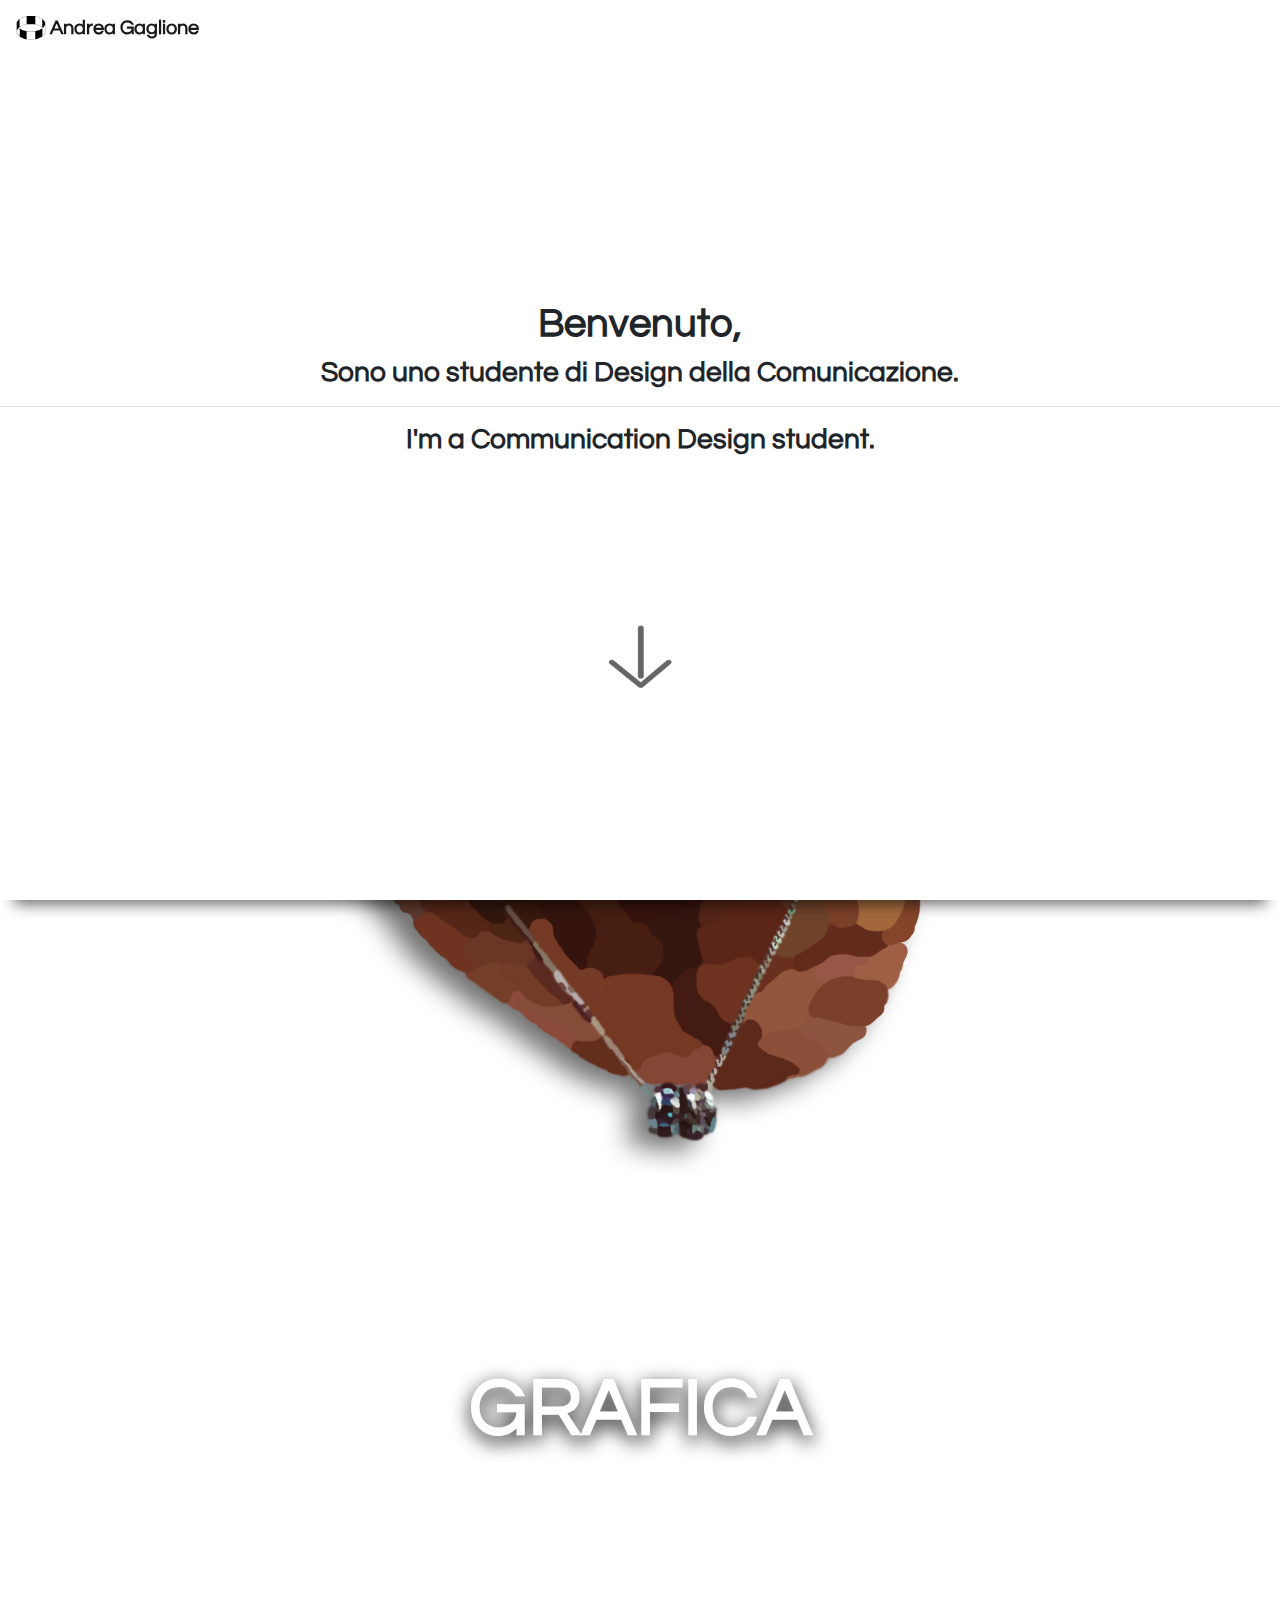
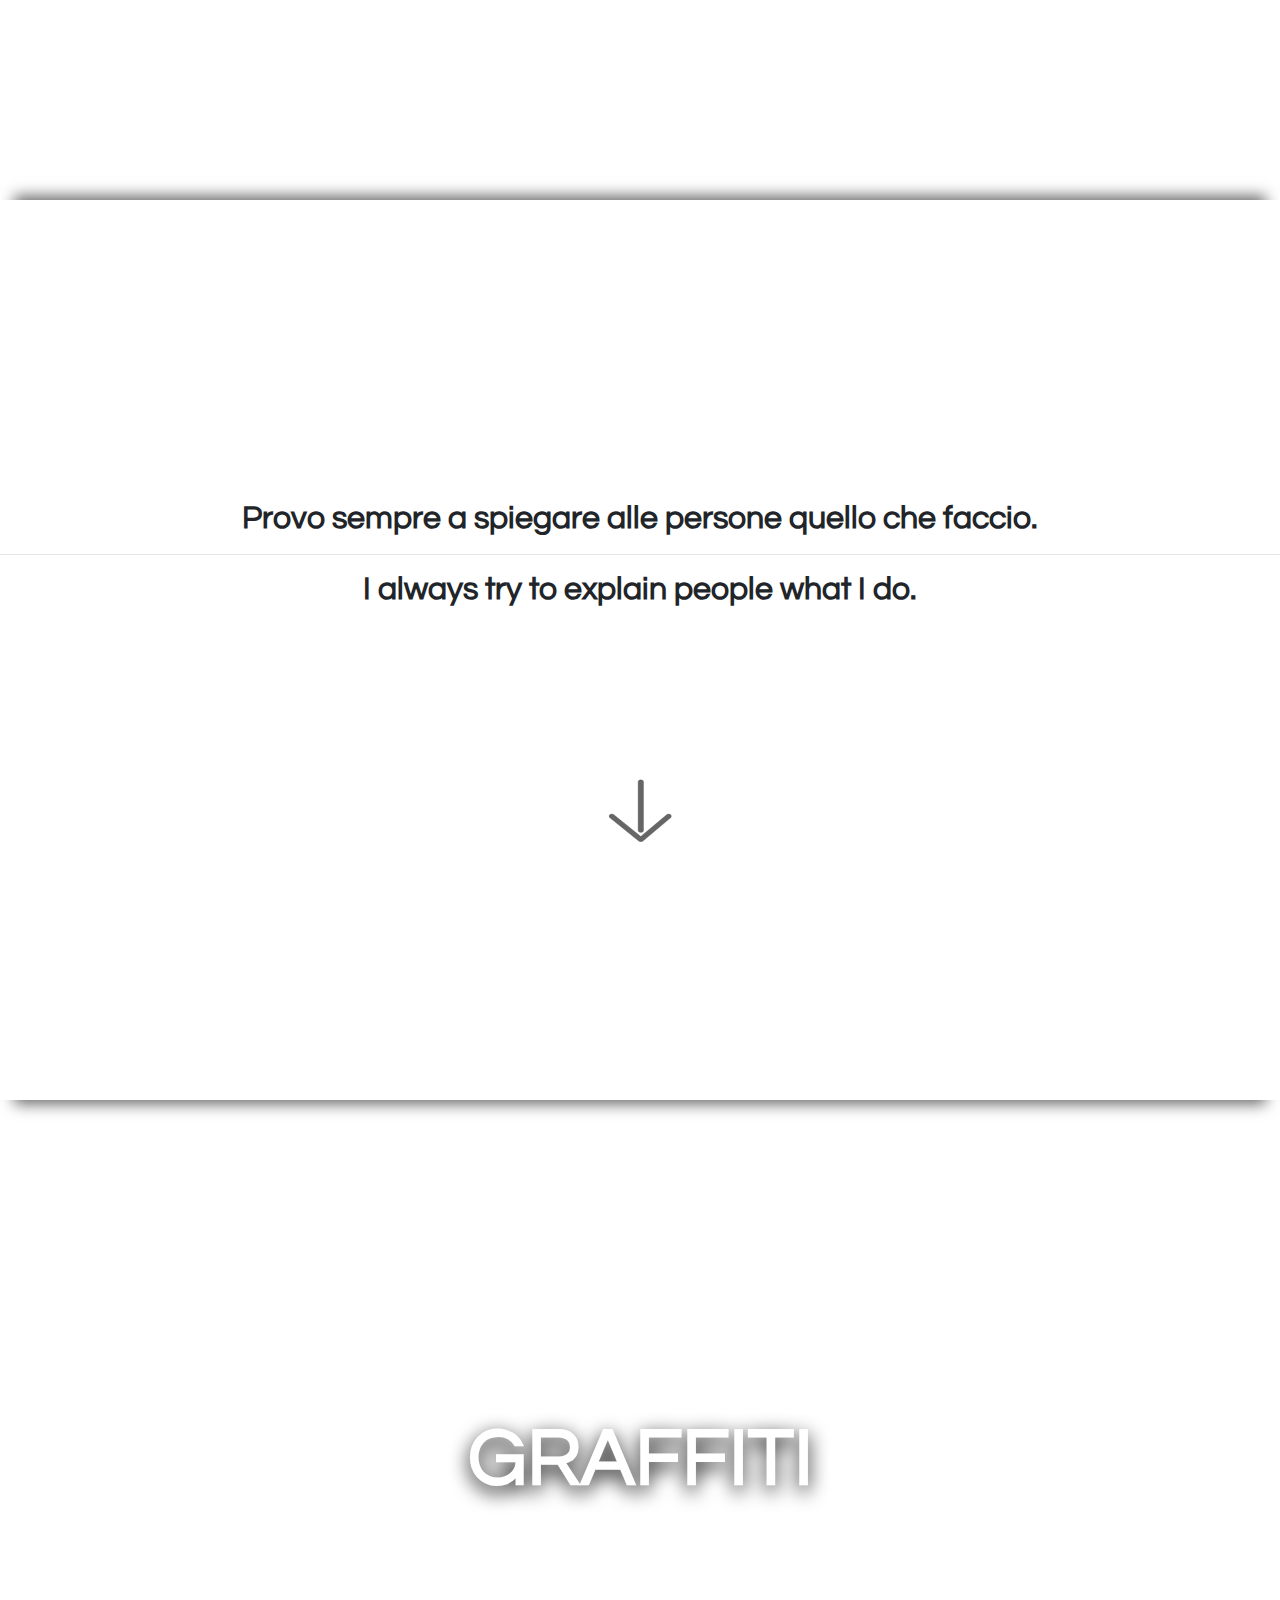
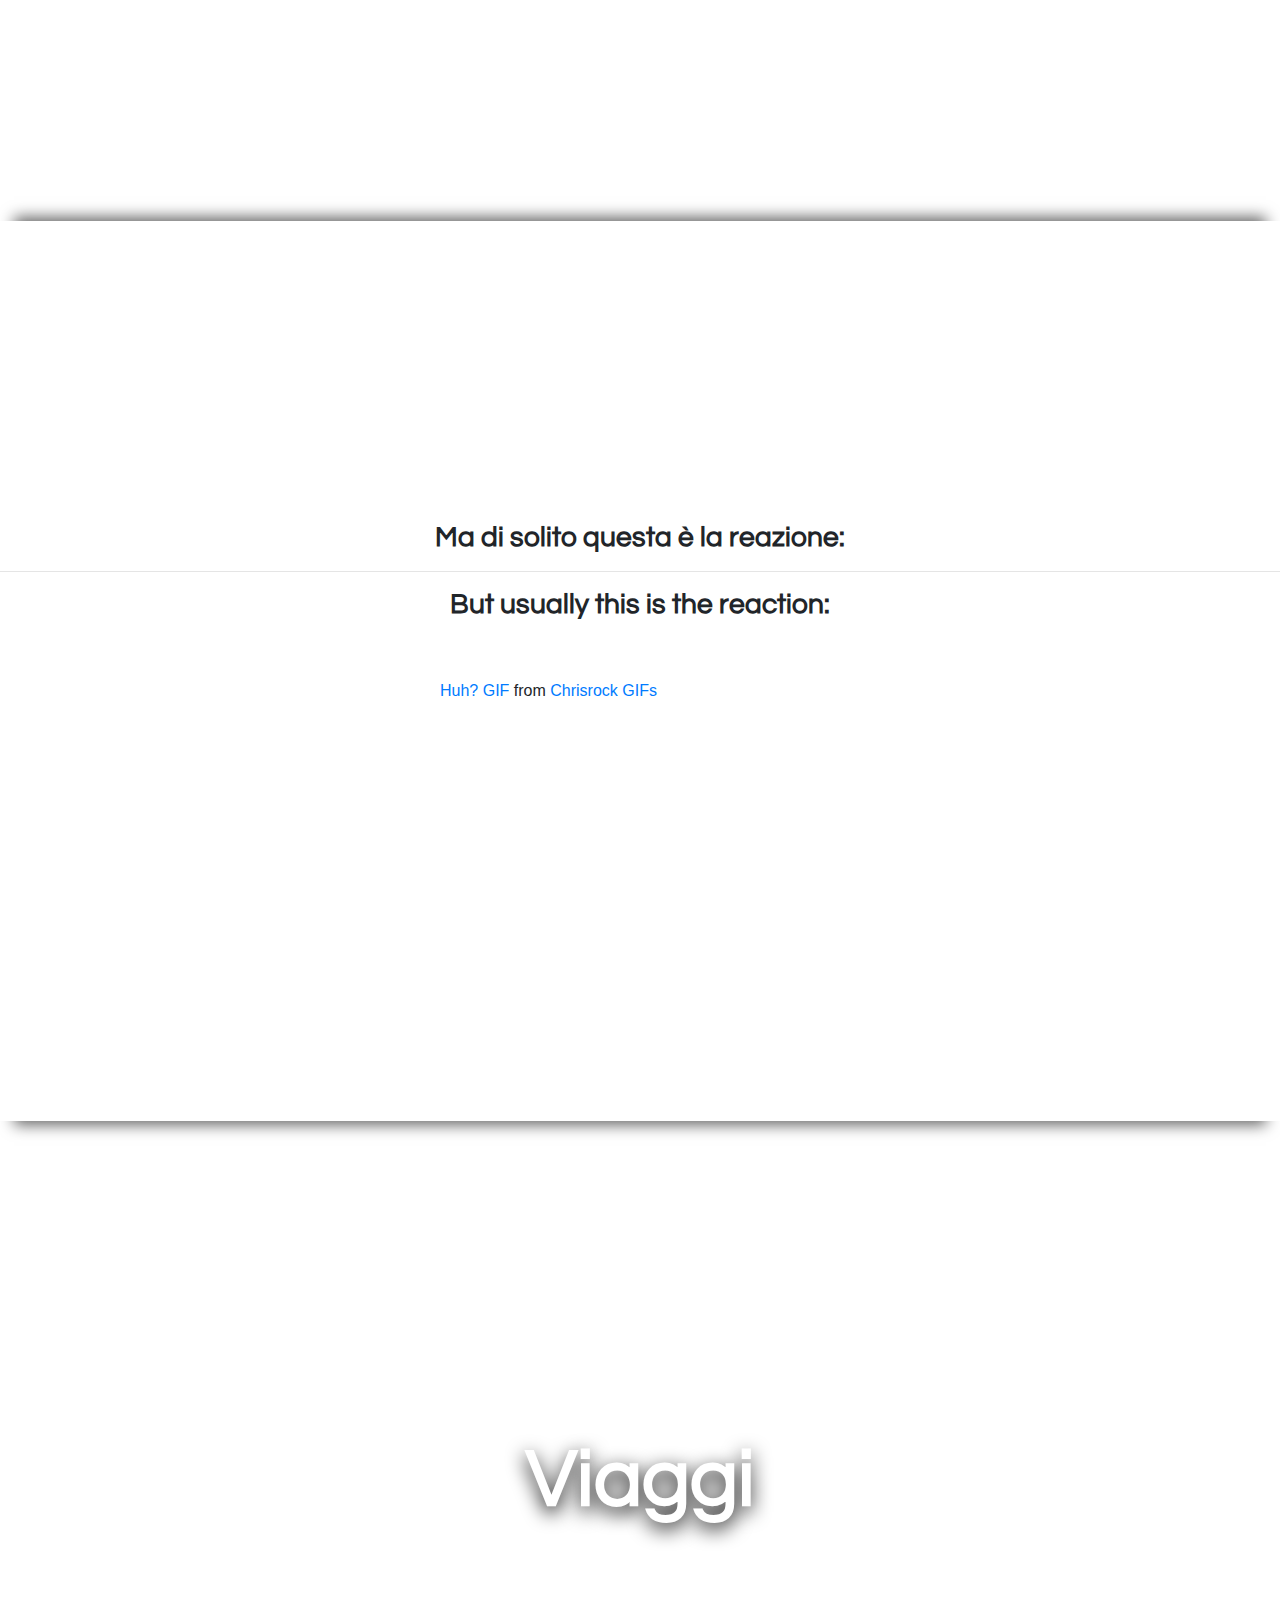
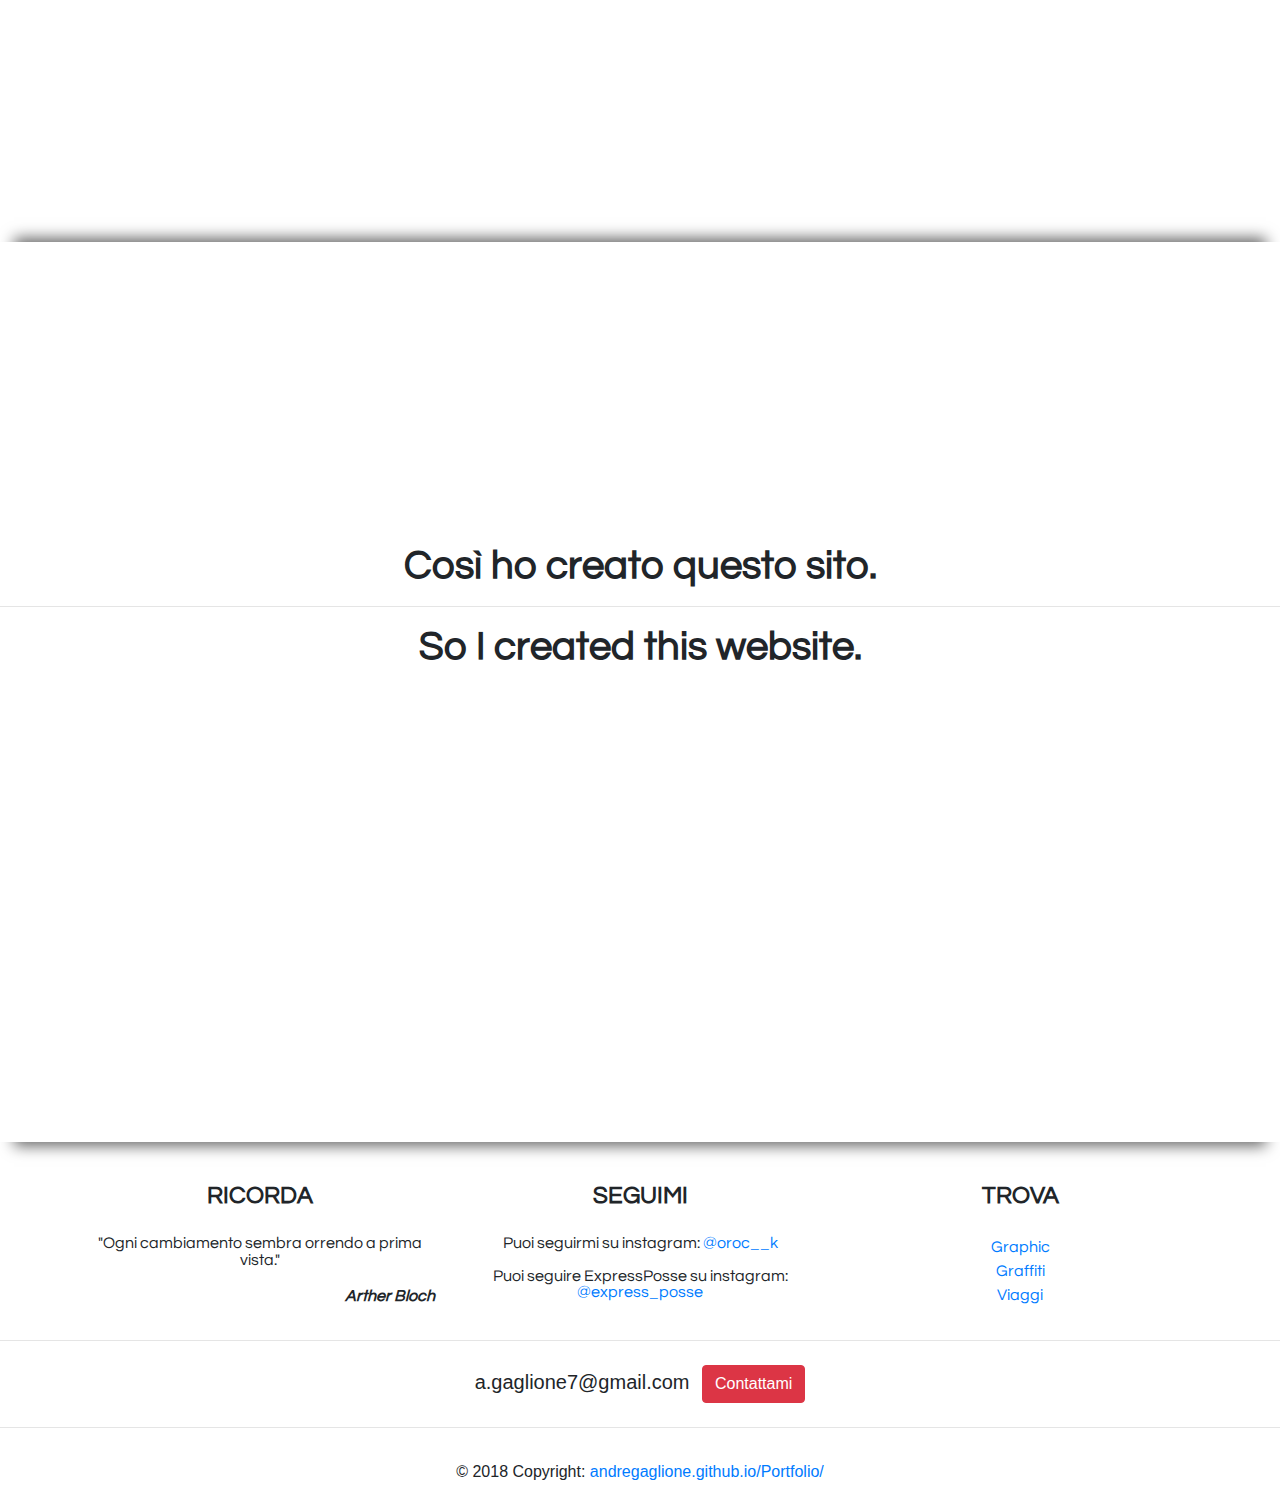
<file: index.html>
<!doctype html>
<html>
<head>
<meta charset="UTF-8">
<meta http-equiv="X-UA-Compatible" content="IE=edge">
<meta name="viewport" content="width=device-width, initial-scale=1.0">
<title>Andrea Gaglione</title>
<link href="Stile_portfolio.css" rel="stylesheet" type="text/css">
	<link href="css/bootstrap-4.0.0.css" rel="stylesheet" type="text/css">
	<script src="js/jquery.stellar.min.js"></script>
	 <link rel="stylesheet" href="https://maxcdn.bootstrapcdn.com/bootstrap/4.0.0/css/bootstrap.min.css" integrity="sha384-Gn5384xqQ1aoWXA+058RXPxPg6fy4IWvTNh0E263XmFcJlSAwiGgFAW/dAiS6JXm" crossorigin="anonymous">
	
 
  <script src="https://code.jquery.com/jquery-3.2.1.slim.min.js" integrity="sha384-KJ3o2DKtIkvYIK3UENzmM7KCkRr/rE9/Qpg6aAZGJwFDMVNA/GpGFF93hXpG5KkN" crossorigin="anonymous"></script>
<script src="https://cdnjs.cloudflare.com/ajax/libs/popper.js/1.12.9/umd/popper.min.js" integrity="sha384-ApNbgh9B+Y1QKtv3Rn7W3mgPxhU9K/ScQsAP7hUibX39j7fakFPskvXusvfa0b4Q" crossorigin="anonymous"></script>
<script src="https://maxcdn.bootstrapcdn.com/bootstrap/4.0.0/js/bootstrap.min.js" integrity="sha384-JZR6Spejh4U02d8jOt6vLEHfe/JQGiRRSQQxSfFWpi1MquVdAyjUar5+76PVCmYl" crossorigin="anonymous"></script>
<!--The following script tag downloads a font from the Adobe Edge Web Fonts server for use within the web page. We recommend that you do not modify it.-->
<script>var __adobewebfontsappname__="dreamweaver"</script>
<script src="http://use.edgefonts.net/courier-prime:n4,i4,i7:default.js" type="text/javascript"></script>


</head>		
<body>
	

<nav id="nav" class="navbar fixed-top navbar-light" style="background-color: #FFFFFF">
	<ul class="navbar-nav flex-row ml-md-auto d-none d-md-flex">
  <a class="navbar-brand" href="index.html">
    <img src="Images/Grafica/Logo_round.png" width="30" height="30" class="d-inline-block align-top" alt="">
    Andrea Gaglione
  </a>
	
      <li class="nav-item active">
        <a class="nav-link" id="menu_tag">Menù <span class="sr-only">(current)</span></a>
      </li>
		<button class="navbar-toggler" type="button" data-toggle="collapse" data-target="#navbarNavDropdown" aria-controls="navbarNavDropdown" aria-expanded="false" aria-label="Toggle navigation">
    <span class="navbar-toggler-icon"></span>
  </button>
	</ul>
  
	
  <div class="collapse navbar-collapse" id="navbarNavDropdown">
    <ul class="navbar-nav">
      <li class="nav-item active">
        <a class="nav-link" href="index.html">Home <span class="sr-only">(current)</span></a>
      </li>
	  <li class="nav-item">
        <a class="nav-link" href="Graphic.html">Grafica</a>
      </li>
      <li class="nav-item">
        <a class="nav-link" href="Graffiti.html">Graffiti</a>
      </li>
      <li class="nav-item">
        <a class="nav-link" href="Gallery.html">Viaggi</a>
      </li>
    
    
    </ul>
  </div>
</nav>
	
	
	
	<section class="slide" id="slide0" data-stellar-background-ratio="0.5">
 <h1 class="sentence" id="s1">Benvenuto,</h1>
		

	<h3 class="sentence" id="s2">Sono uno studente di Design della Comunicazione. </h3>
		<hr>
	<h3 class="sentence" id="s3">I'm a Communication Design student.</h3>
	<img src="Images/Arrow.gif" class="arrow"></img>
</section>
	
	<section class="slide" id="slide1" data-stellar-background-ratio="0.5">
 <a href="Graphic.html" class="title">GRAFICA</a>
		
	
</section>
 
<section class="slide" id="slide2" data-stellar-background-ratio="0.5">
 <h2 class="sentence">Provo sempre a spiegare alle persone quello che faccio.</h2>
	<hr>
 <h2 class="sentence">I always try to explain people what I do.</h2>
	<img src="Images/Arrow.gif" class="arrow"></img>
</section>
 
<section class="slide" id="slide3" data-stellar-background-ratio="0.5">
 <a href="Graffiti.html" class="title">GRAFFITI</a>
	</section>
 
<section class="slide" id="slide4" data-stellar-background-ratio="0.5">
	<h3 class="sentence">Ma di solito questa è la reazione:</h3>
	<hr>
	<h3 class="sentence">But usually this is the reaction:</h3>
	<div class="tenor-gif-embed" data-postid="4180972" data-share-method="host" data-width="400px" data-height="220px" data-aspect-ratio="1.8308823529411764"><a href="https://tenor.com/view/chris-rock-huh-what-confused-wtf-gif-4180972">Huh? GIF</a> from <a href="https://tenor.com/search/chrisrock-gifs">Chrisrock GIFs</a></div><script type="text/javascript" async src="https://tenor.com/embed.js"></script>
	
	</section>
 
<section class="slide" id="slide5" data-stellar-background-ratio="0.5">
	<a href="Gallery.html" class="title">Viaggi</a>
	</section>
 
<section class="slide" id="slide6" data-stellar-background-ratio="0.5">
 <h1 class="sentence">Così ho creato questo sito.</h1>
	<hr>
 <h1 class="sentence">So I created this website.</h1>
	
	
	</section>
	
<!-- Footer -->
<footer class="page-footer font-small stylish-color-dark pt-4">

    <!-- Footer Links -->
    <div class="container text-center text-md-left">

      <!-- Grid row -->
      <div class="row">

        <!-- Grid column -->
        <div class="col-md-4 mx-auto">

          <!-- Content -->
          <h5 class="font-weight-bold text-uppercase mt-3 mb-4">RICORDA</h5>
          <p class="text-paragraph">"Ogni cambiamento sembra orrendo a prima vista."</p>
		  <p class="quotes">Arther Bloch</p>		

        </div>
        <!-- Grid column -->

        <hr class="clearfix w-100 d-md-none">

        <!-- Grid column -->
        <div class="col-md-4 mx-auto">

          <!-- Content -->
          <h5 class="font-weight-bold text-uppercase mt-3 mb-4">SEGUIMI</h5>
			<p class="text-paragraph">Puoi seguirmi su instagram: <a href="https://www.instagram.com/oroc__k/?hl=it">@oroc__k</a></p>
						<p class="text-paragraph">Puoi seguire ExpressPosse su instagram: <a href="https://www.instagram.com/express_posse/?hl=it">@express_posse</a></p>

         

        </div>
        <!-- Grid column -->

  
     


        <hr class="clearfix w-100 d-md-none">

        <!-- Grid column -->
        <div class="col-md-4 mx-auto">

           <!-- Links -->
          <h5 class="font-weight-bold text-uppercase mt-3 mb-4">Trova</h5>

          <ul class="list-unstyled">
            <li>
              <a class="text-paragraph" href="Graphic.html">Graphic</a>
            </li>
            <li>
              <a class="text-paragraph" href="Graffiti.html">Graffiti</a>
            </li>
            <li>
              <a class="text-paragraph" href="Gallery.html">Viaggi</a>
            </li>
          </ul>

        </div>
        <!-- Grid column -->

      </div>
      <!-- Grid row -->

    </div>
    <!-- Footer Links -->

    <hr>

    <!-- Call to action -->
    <ul class="list-unstyled list-inline text-center py-2">
      <li class="list-inline-item">
        <h5 class="mb-1" class="text-paragraph">a.gaglione7@gmail.com</h5>
      </li>
      <li class="list-inline-item">
        <a href="#!" class="btn btn-danger btn-rounded">Contattami</a>
      </li>
    </ul>
    <!-- Call to action -->

    <hr>


    <!-- Copyright -->
    <div class="footer-copyright text-center py-3">© 2018 Copyright:
      <a href="https://mdbootstrap.com/bootstrap-tutorial/">andregaglione.github.io/Portfolio/</a>
    </div>
    <!-- Copyright -->

</footer>
<!-- Footer -->	
</body>
</html>
<script>
  jQuery(document).ready(function ($) {
   $(window).stellar();
  });
</script>
</file>
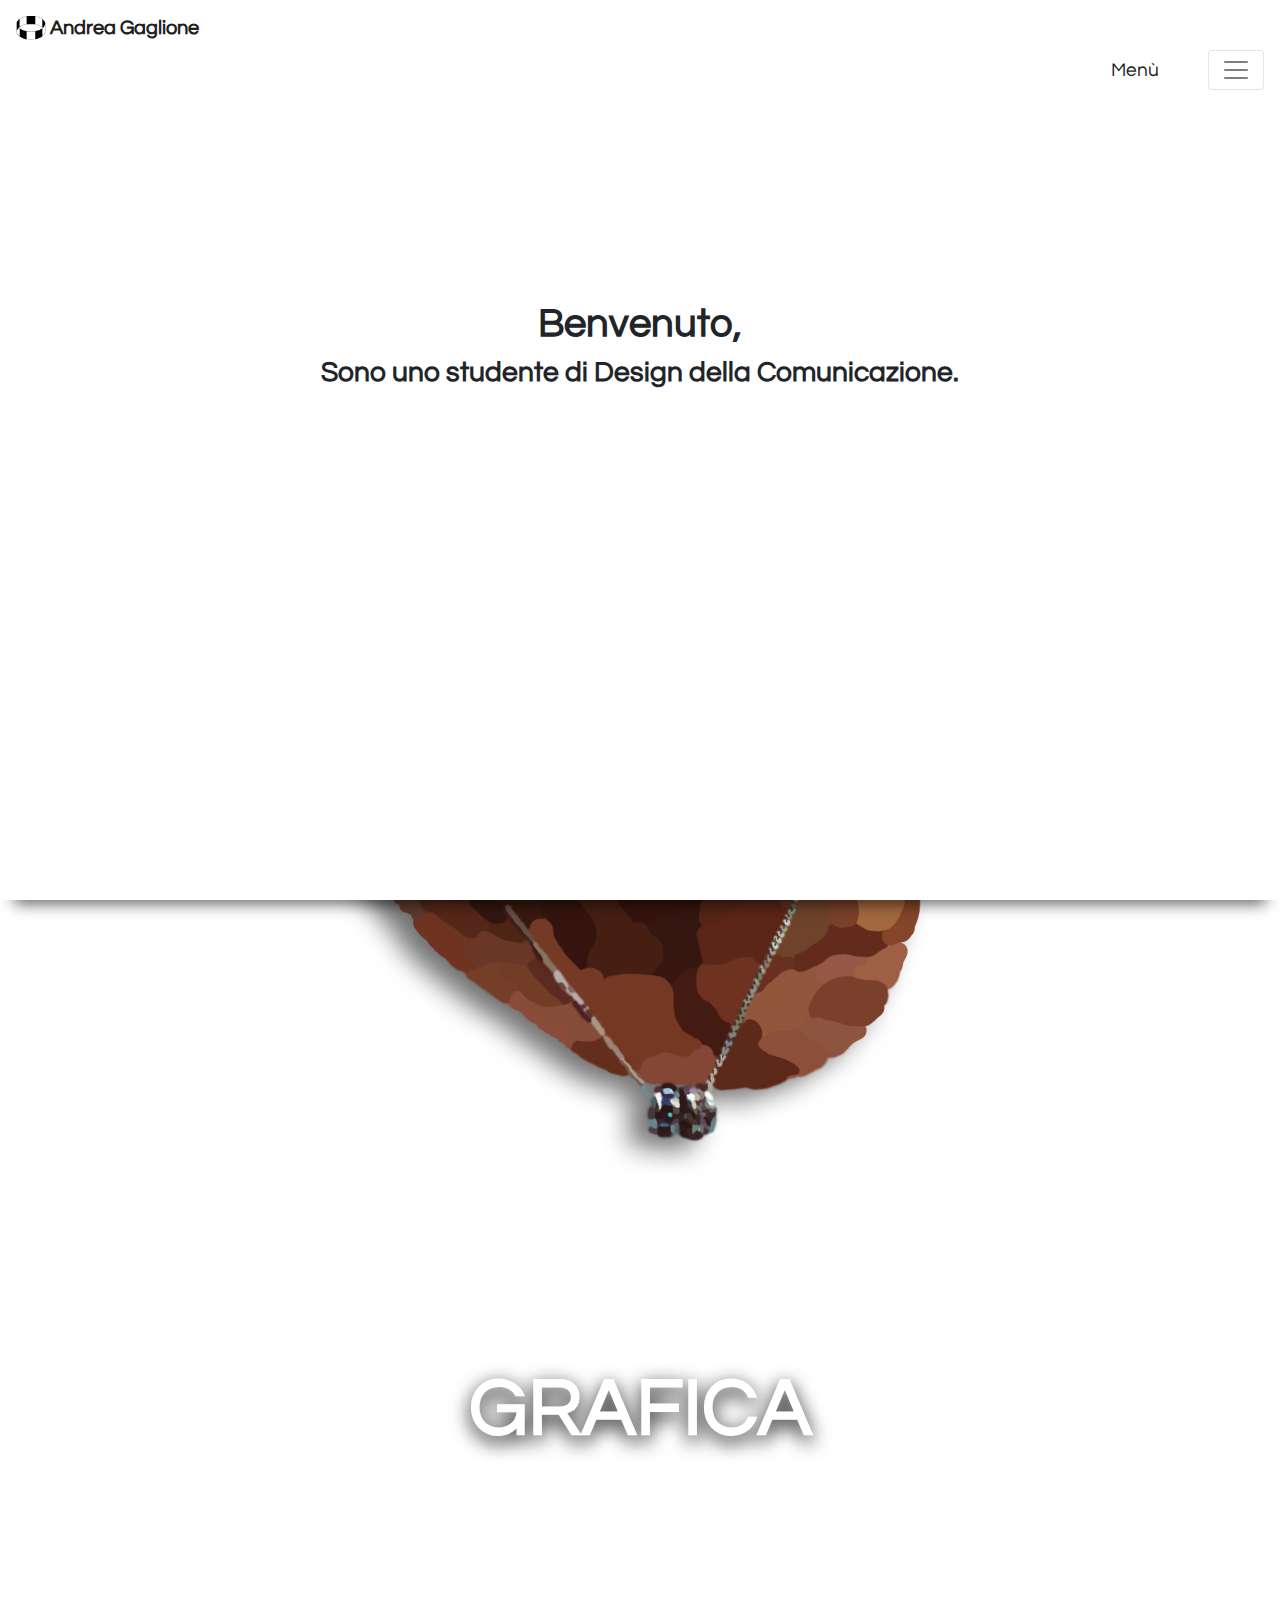
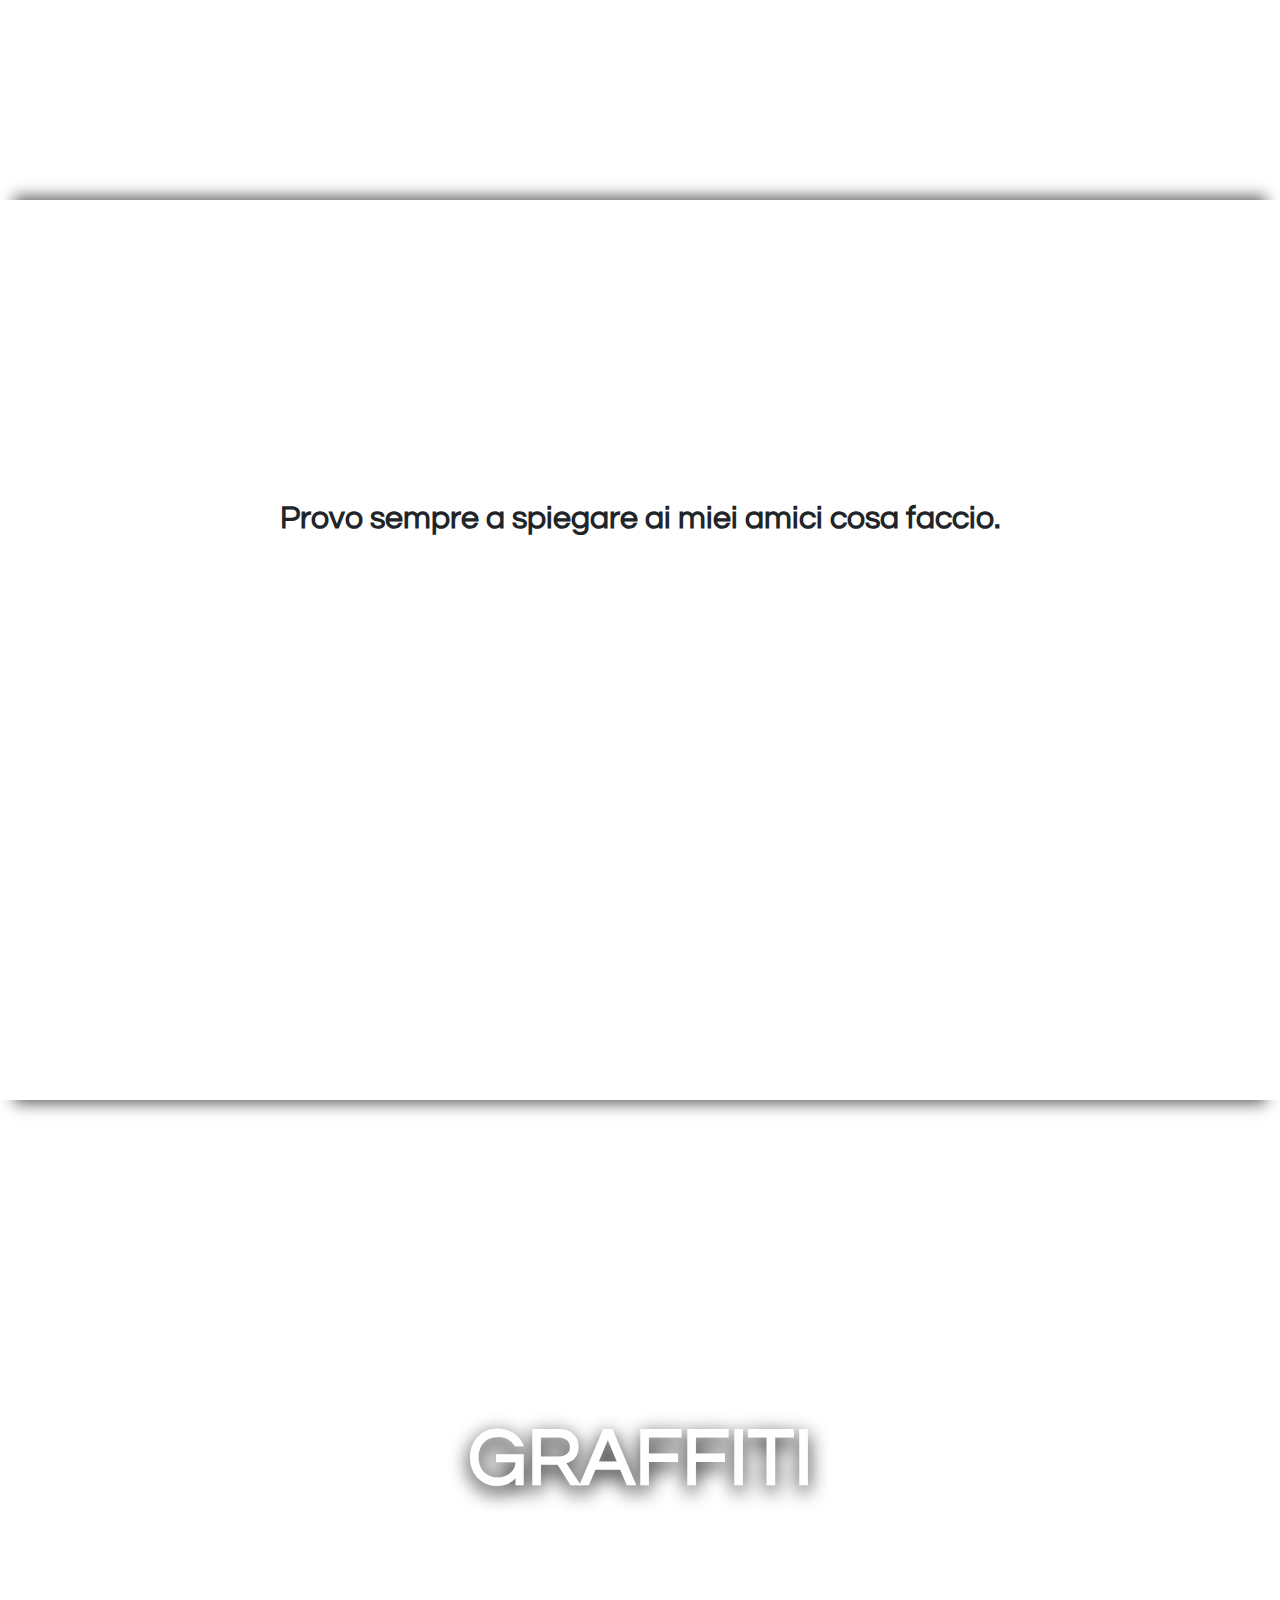
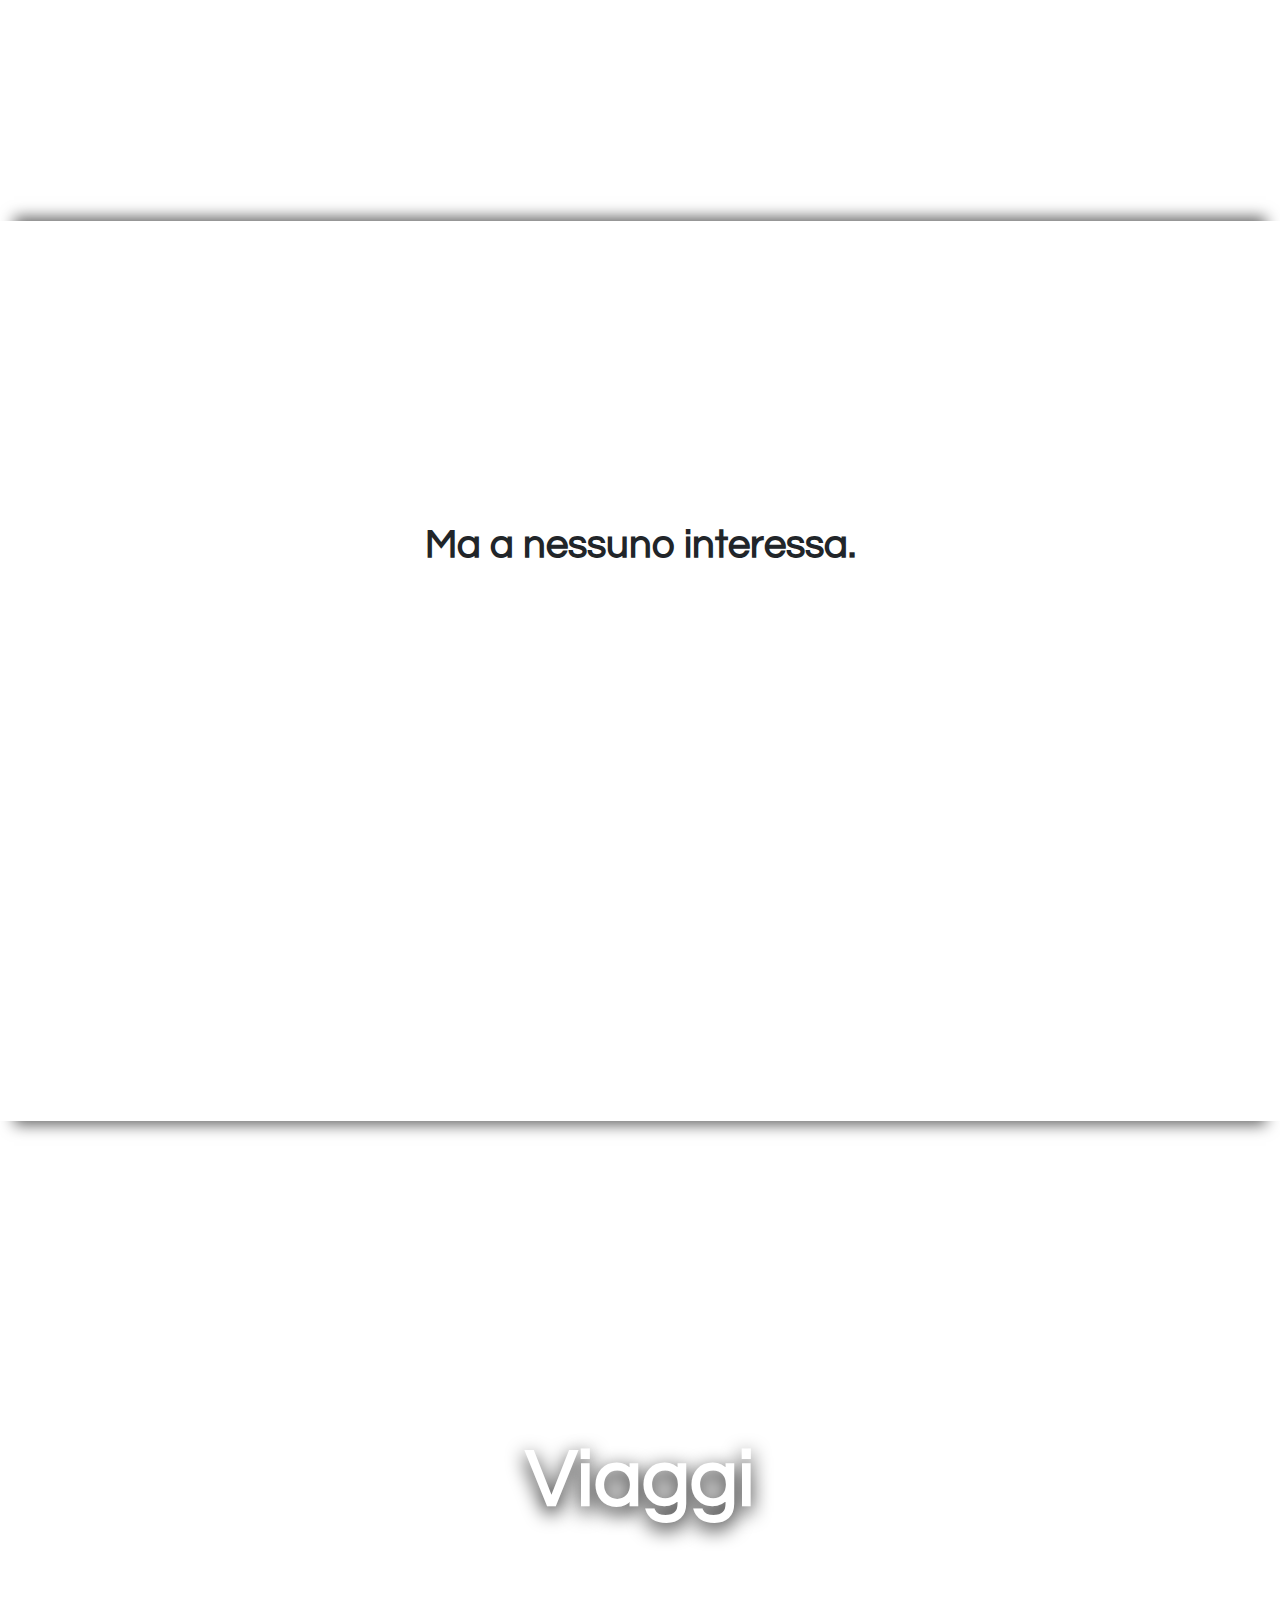
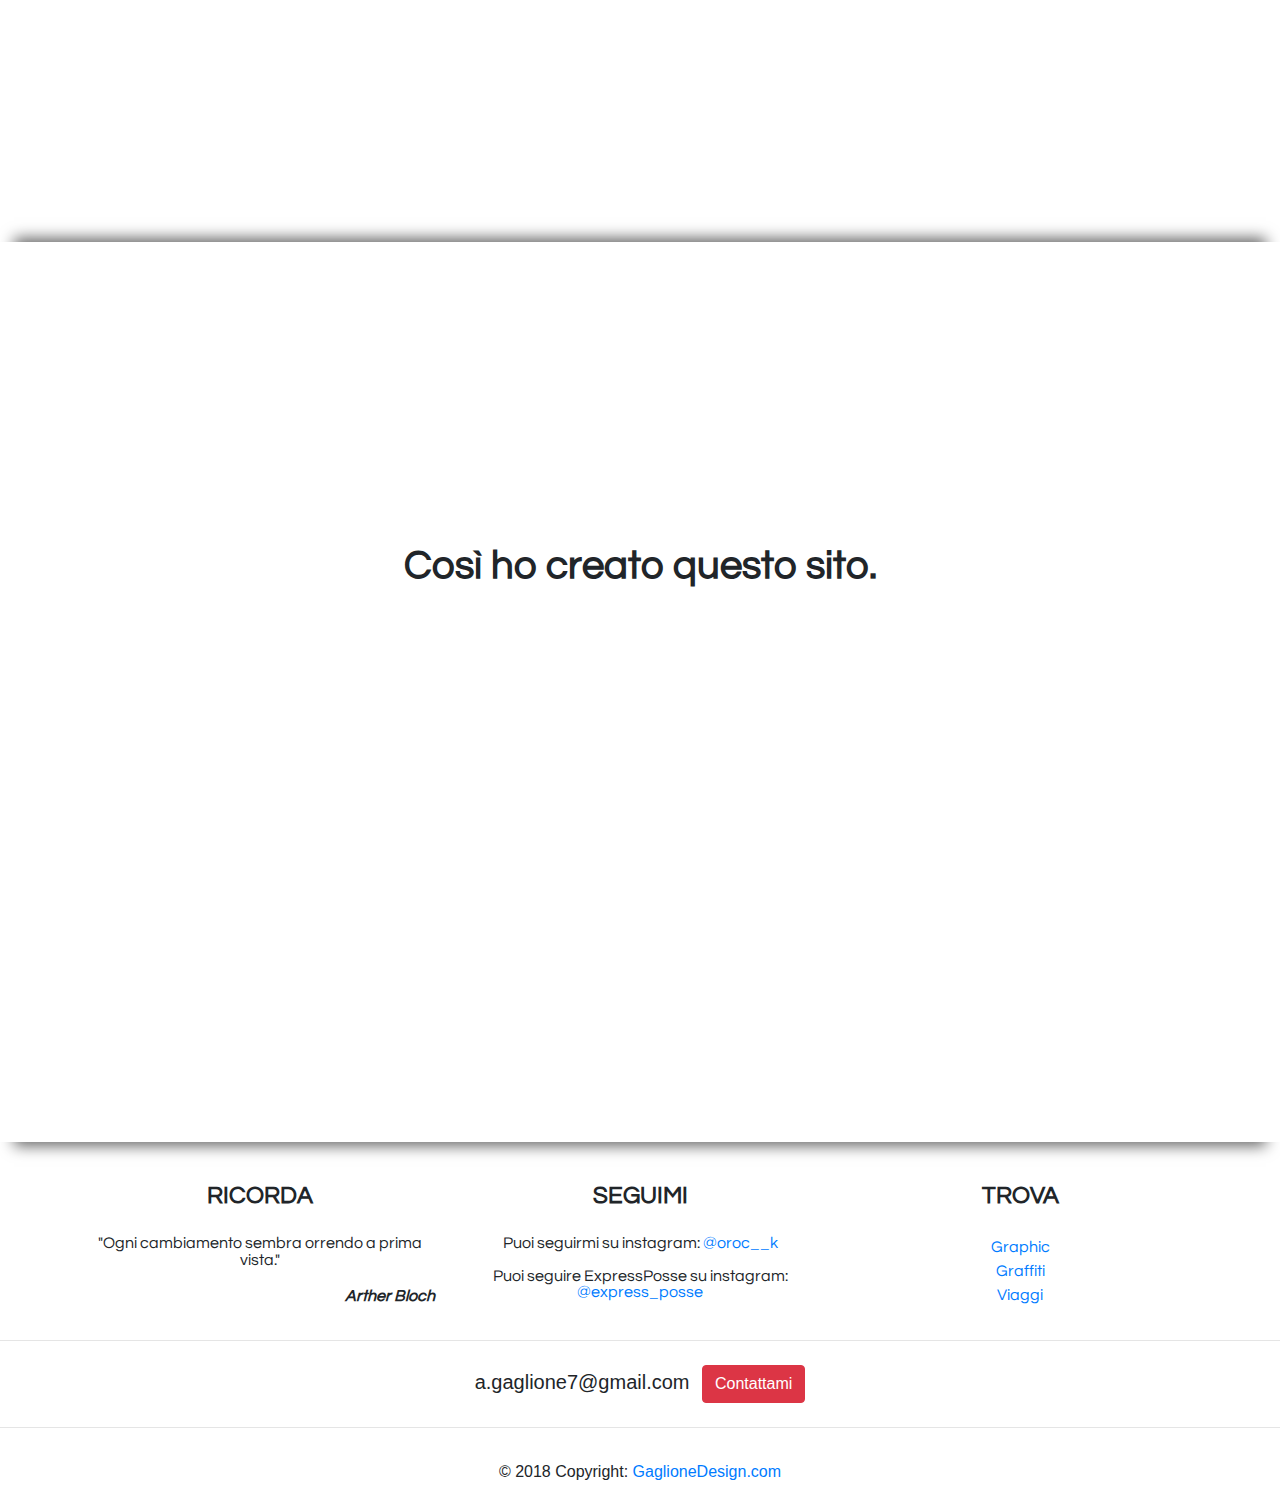
<file:  index.html>
<!doctype html>
<html>
<head>
<meta charset="UTF-8">
<meta http-equiv="X-UA-Compatible" content="IE=edge">
<meta name="viewport" content="width=device-width, initial-scale=1.0">
<title>Andrea Gaglione</title>
<link href="Stile_portfolio.css" rel="stylesheet" type="text/css">
	<link href="css/bootstrap-4.0.0.css" rel="stylesheet" type="text/css">
	<script src="js/jquery.stellar.min.js"></script>
	 <link rel="stylesheet" href="https://maxcdn.bootstrapcdn.com/bootstrap/4.0.0/css/bootstrap.min.css" integrity="sha384-Gn5384xqQ1aoWXA+058RXPxPg6fy4IWvTNh0E263XmFcJlSAwiGgFAW/dAiS6JXm" crossorigin="anonymous">
	
 
  <script src="https://code.jquery.com/jquery-3.2.1.slim.min.js" integrity="sha384-KJ3o2DKtIkvYIK3UENzmM7KCkRr/rE9/Qpg6aAZGJwFDMVNA/GpGFF93hXpG5KkN" crossorigin="anonymous"></script>
<script src="https://cdnjs.cloudflare.com/ajax/libs/popper.js/1.12.9/umd/popper.min.js" integrity="sha384-ApNbgh9B+Y1QKtv3Rn7W3mgPxhU9K/ScQsAP7hUibX39j7fakFPskvXusvfa0b4Q" crossorigin="anonymous"></script>
<script src="https://maxcdn.bootstrapcdn.com/bootstrap/4.0.0/js/bootstrap.min.js" integrity="sha384-JZR6Spejh4U02d8jOt6vLEHfe/JQGiRRSQQxSfFWpi1MquVdAyjUar5+76PVCmYl" crossorigin="anonymous"></script>
<!--The following script tag downloads a font from the Adobe Edge Web Fonts server for use within the web page. We recommend that you do not modify it.-->
<script>var __adobewebfontsappname__="dreamweaver"</script>
<script src="http://use.edgefonts.net/courier-prime:n4,i4,i7:default.js" type="text/javascript"></script>

</head>		
<body>
	
<nav id="nav" class="navbar fixed-top navbar-light" style="background-color: #FFFFFF">
  <a class="navbar-brand" href="Homepage.html">
    <img src="Images/Grafica/Logo_round.png" width="30" height="30" class="d-inline-block align-top" alt="">
    Andrea Gaglione
  </a>
	<ul class="navbar-nav mr-auto mt-4 mt-lg-0">
      <li class="nav-item active">
        <a class="nav-link" id="menu_tag">Menù <span class="sr-only">(current)</span></a>
      </li>
	</ul>
  <button class="navbar-toggler" type="button" data-toggle="collapse" data-target="#navbarNavDropdown" aria-controls="navbarNavDropdown" aria-expanded="false" aria-label="Toggle navigation">
    <span class="navbar-toggler-icon"></span>
  </button>
	
  <div class="collapse navbar-collapse" id="navbarNavDropdown">
    <ul class="navbar-nav">
      <li class="nav-item active">
        <a class="nav-link" href="Homepage.html">Home <span class="sr-only">(current)</span></a>
      </li>
	  <li class="nav-item">
        <a class="nav-link" href="Graphic.html">Grafica</a>
      </li>
      <li class="nav-item">
        <a class="nav-link" href="Graffiti.html">Graffiti</a>
      </li>
      <li class="nav-item">
        <a class="nav-link" href="Gallery.html">Viaggi</a>
      </li>
    
    
    </ul>
  </div>
</nav>
	
	
	
	<section class="slide" id="slide0" data-stellar-background-ratio="0.5">
 <h1 class="sentence">Benvenuto,</h1>
		

	<h3 class="sentence">Sono uno studente di Design della Comunicazione. </h3>
</section>
	
	<section class="slide" id="slide1" data-stellar-background-ratio="0.5">
 <a href="Graphic.html" class="title">GRAFICA</a>
		
</section>
 
<section class="slide" id="slide2" data-stellar-background-ratio="0.5">
 <h2 class="sentence">Provo sempre a spiegare ai miei amici cosa faccio.</h2>

</section>
 
<section class="slide" id="slide3" data-stellar-background-ratio="0.5">
 <a href="Graffiti.html" class="title">GRAFFITI</a>
	</section>
 
<section class="slide" id="slide4" data-stellar-background-ratio="0.5">
	<h1 class="sentence">Ma a nessuno interessa.</h1>
	</section>
 
<section class="slide" id="slide5" data-stellar-background-ratio="0.5">
	<a href="Gallery.html" class="title">Viaggi</a>
	</section>
 
<section class="slide" id="slide6" data-stellar-background-ratio="0.5">
 <h1 class="sentence">Così ho creato questo sito.</h1>
	
	</section>
	
<!-- Footer -->
<footer class="page-footer font-small stylish-color-dark pt-4">

    <!-- Footer Links -->
    <div class="container text-center text-md-left">

      <!-- Grid row -->
      <div class="row">

        <!-- Grid column -->
        <div class="col-md-4 mx-auto">

          <!-- Content -->
          <h5 class="font-weight-bold text-uppercase mt-3 mb-4">RICORDA</h5>
          <p class="text-paragraph">"Ogni cambiamento sembra orrendo a prima vista."</p>
		  <p class="quotes">Arther Bloch</p>		

        </div>
        <!-- Grid column -->

        <hr class="clearfix w-100 d-md-none">

        <!-- Grid column -->
        <div class="col-md-4 mx-auto">

          <!-- Content -->
          <h5 class="font-weight-bold text-uppercase mt-3 mb-4">SEGUIMI</h5>
			<p class="text-paragraph">Puoi seguirmi su instagram: <a href="https://www.instagram.com/oroc__k/?hl=it">@oroc__k</a></p>
						<p class="text-paragraph">Puoi seguire ExpressPosse su instagram: <a href="https://www.instagram.com/express_posse/?hl=it">@express_posse</a></p>

         

        </div>
        <!-- Grid column -->

  
     


        <hr class="clearfix w-100 d-md-none">

        <!-- Grid column -->
        <div class="col-md-4 mx-auto">

           <!-- Links -->
          <h5 class="font-weight-bold text-uppercase mt-3 mb-4">Trova</h5>

          <ul class="list-unstyled">
            <li>
              <a class="text-paragraph" href="Graphic.html">Graphic</a>
            </li>
            <li>
              <a class="text-paragraph" href="Graffiti.html">Graffiti</a>
            </li>
            <li>
              <a class="text-paragraph" href="Gallery.html">Viaggi</a>
            </li>
          </ul>

        </div>
        <!-- Grid column -->

      </div>
      <!-- Grid row -->

    </div>
    <!-- Footer Links -->

    <hr>

    <!-- Call to action -->
    <ul class="list-unstyled list-inline text-center py-2">
      <li class="list-inline-item">
        <h5 class="mb-1" class="text-paragraph">a.gaglione7@gmail.com</h5>
      </li>
      <li class="list-inline-item">
        <a href="#!" class="btn btn-danger btn-rounded">Contattami</a>
      </li>
    </ul>
    <!-- Call to action -->

    <hr>


    <!-- Copyright -->
    <div class="footer-copyright text-center py-3">© 2018 Copyright:
      <a href="https://mdbootstrap.com/bootstrap-tutorial/"> GaglioneDesign.com</a>
    </div>
    <!-- Copyright -->

</footer>
<!-- Footer -->	
</body>
</html>
<script>
  jQuery(document).ready(function ($) {
   $(window).stellar();
  });
</script>
</file>
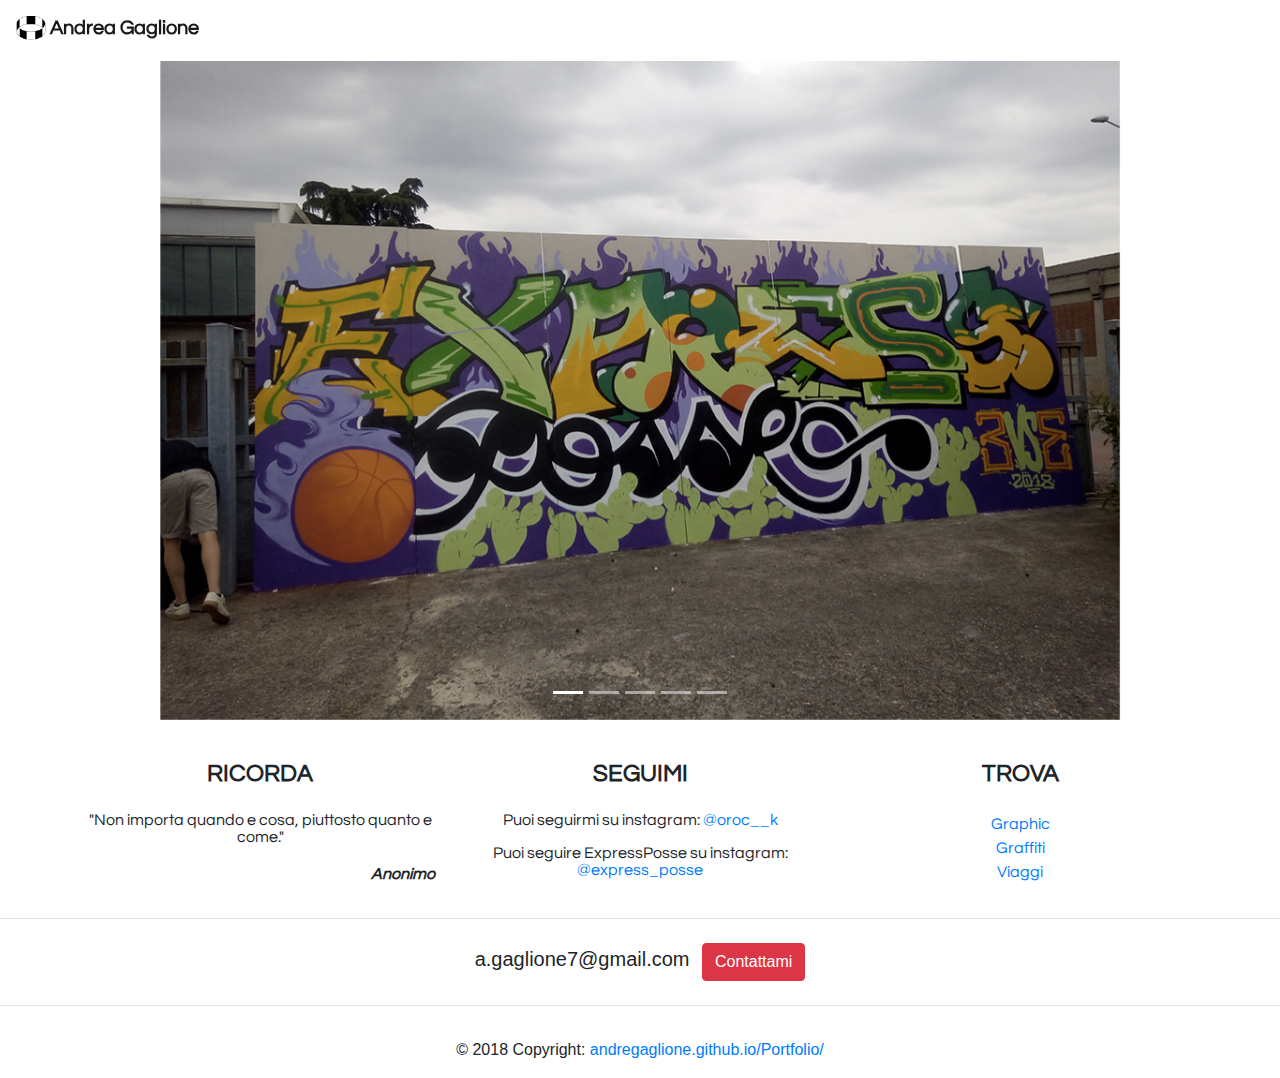
<file: Graffiti.html>
<!doctype html>
<html>
<head>
<meta charset="UTF-8">
<title>Graffiti</title>
<link href="Stile_Graphic.css" rel="stylesheet" type="text/css">
 <link rel="stylesheet" href="https://maxcdn.bootstrapcdn.com/bootstrap/4.0.0/css/bootstrap.min.css" integrity="sha384-Gn5384xqQ1aoWXA+058RXPxPg6fy4IWvTNh0E263XmFcJlSAwiGgFAW/dAiS6JXm" crossorigin="anonymous">
	
 
  <script src="https://code.jquery.com/jquery-3.2.1.slim.min.js" integrity="sha384-KJ3o2DKtIkvYIK3UENzmM7KCkRr/rE9/Qpg6aAZGJwFDMVNA/GpGFF93hXpG5KkN" crossorigin="anonymous"></script>
<script src="https://cdnjs.cloudflare.com/ajax/libs/popper.js/1.12.9/umd/popper.min.js" integrity="sha384-ApNbgh9B+Y1QKtv3Rn7W3mgPxhU9K/ScQsAP7hUibX39j7fakFPskvXusvfa0b4Q" crossorigin="anonymous"></script>
<script src="https://maxcdn.bootstrapcdn.com/bootstrap/4.0.0/js/bootstrap.min.js" integrity="sha384-JZR6Spejh4U02d8jOt6vLEHfe/JQGiRRSQQxSfFWpi1MquVdAyjUar5+76PVCmYl" crossorigin="anonymous"></script>
	
	
	
<!--The following script tag downloads a font from the Adobe Edge Web Fonts server for use within the web page. We recommend that you do not modify it.-->
<script>var __adobewebfontsappname__="dreamweaver"</script>
<script src="http://use.edgefonts.net/montserrat:n4:default.js" type="text/javascript"></script>

</head>
<!-- Navbar -->
	<nav id="nav" class="navbar fixed-top navbar-light" style="background-color: #FFFFFF">
	<ul class="navbar-nav flex-row ml-md-auto d-none d-md-flex">
  <a class="navbar-brand" href="index.html">
    <img src="Images/Grafica/Logo_round.png" width="30" height="30" class="d-inline-block align-top" alt="">
    Andrea Gaglione
  </a>
	
      <li class="nav-item active">
        <a class="nav-link" id="menu_tag">Menù <span class="sr-only">(current)</span></a>
      </li>
		<button class="navbar-toggler" type="button" data-toggle="collapse" data-target="#navbarNavDropdown" aria-controls="navbarNavDropdown" aria-expanded="false" aria-label="Toggle navigation">
    <span class="navbar-toggler-icon"></span>
  </button>
	</ul>
  
	
  <div class="collapse navbar-collapse" id="navbarNavDropdown">
    <ul class="navbar-nav">
      <li class="nav-item active">
        <a class="nav-link" href="index.html">Home <span class="sr-only">(current)</span></a>
      </li>
	  <li class="nav-item">
        <a class="nav-link" href="Graphic.html">Grafica</a>
      </li>
      <li class="nav-item">
        <a class="nav-link" href="Graffiti.html">Graffiti</a>
      </li>
      <li class="nav-item">
        <a class="nav-link" href="Gallery.html">Viaggi</a>
      </li>
    
    
    </ul>
  </div>
</nav>

<!--/.Carousel Wrapper--> 
<div id="carousel-example-2" class="carousel slide carousel-fade" data-ride="carousel">
    <!--Indicators-->
    <ol class="carousel-indicators">
        <li data-target="#carousel-example-2" data-slide-to="0" class="active"></li>
        <li data-target="#carousel-example-2" data-slide-to="1"></li>
        <li data-target="#carousel-example-2" data-slide-to="2"></li>
		<li data-target="#carousel-example-2" data-slide-to="3"></li>
		<li data-target="#carousel-example-2" data-slide-to="4"></li>
     
    </ol>
    <!--/.Indicators-->
    <!--Slides-->
    <div class="carousel-inner" role="listbox">
        <div class="carousel-item active">
            <div class="view">
                <img class="d-block w-100" src="Images/Graffiti/express1.png" alt="First slide">
                <div class="mask rgba-black-light"></div>
            </div>
            <div class="carousel-caption">
                <h3 class="h3-responsive"></h3>
                <p></p>
            </div>
        </div>
        <div class="carousel-item">
            <!--Mask color-->
            <div class="view">
                <img class="d-block w-100" src="Images/Graffiti/express2.png" alt="Third slide">
                <div class="mask rgba-black-slight"></div>
            </div>
            <div class="carousel-caption">
                <h3 class="h3-responsive"></h3>
                <p></p>
            </div>
        </div>
		<div class="carousel-item">
            <!--Mask color-->
            <div class="view">
                <img class="d-block w-100" src="Images/Graffiti/express3.png" alt="Third slide">
                <div class="mask rgba-black-slight"></div>
            </div>
            <div class="carousel-caption">
                <h3 class="h3-responsive"></h3>
                <p></p>
            </div>
        </div>
		
        <div class="carousel-item">
            <div class="view">
                <img class="d-block w-100" src="Images/Graffiti/express4.png" alt="First slide">
                <div class="mask rgba-black-light"></div>
            </div>
          <div class="carousel-caption">
                <h3 class="h3-responsive"></h3>
            <p></p>
            </div>
        </div>
		<div class="carousel-item">
            <div class="view">
                <img class="d-block w-100" src="Images/Graffiti/express5.png" alt="First slide">
                <div class="mask rgba-black-light"></div>
            </div>
          <div class="carousel-caption">
                <h3 class="h3-responsive"></h3>
            <p></p>
            </div>
        </div>
    </div>
    <!--/.Slides-->
    <!--Controls-->
    <a class="carousel-control-prev" href="#carousel-example-2" role="button" data-slide="prev">
        <span class="carousel-control-prev-icon" aria-hidden="true"></span>
        <span class="sr-only">Previous</span>
    </a>
    <a class="carousel-control-next" href="#carousel-example-2" role="button" data-slide="next">
        <span class="carousel-control-next-icon" aria-hidden="true"></span>
        <span class="sr-only">Next</span>
    </a>
    <!--/.Controls-->
</div>


<!-- Footer -->
<footer class="page-footer font-small stylish-color-dark pt-4">

    <!-- Footer Links -->
    <div class="container text-center text-md-left">

      <!-- Grid row -->
      <div class="row">

        <!-- Grid column -->
        <div class="col-md-4 mx-auto">

          <!-- Content -->
          <h5 class="font-weight-bold text-uppercase mt-3 mb-4">RICORDA</h5>
          <p class="text-paragraph">"Non importa quando e cosa, piuttosto quanto e come."</p>
		  <p class="quotes">Anonimo</p>		

        </div>
        <!-- Grid column -->

        <hr class="clearfix w-100 d-md-none">

        <!-- Grid column -->
        <div class="col-md-4 mx-auto">

          <!-- Content -->
          <h5 class="font-weight-bold text-uppercase mt-3 mb-4">SEGUIMI</h5>
			<p class="text-paragraph">Puoi seguirmi su instagram: <a href="https://www.instagram.com/oroc__k/?hl=it">@oroc__k</a></p>
						<p class="text-paragraph">Puoi seguire ExpressPosse su instagram: <a href="https://www.instagram.com/express_posse/?hl=it">@express_posse</a></p>

         

        </div>
        <!-- Grid column -->

  
     


        <hr class="clearfix w-100 d-md-none">

        <!-- Grid column -->
        <div class="col-md-4 mx-auto">

           <!-- Links -->
          <h5 class="font-weight-bold text-uppercase mt-3 mb-4">Trova</h5>

          <ul class="list-unstyled">
            <li>
              <a class="text-paragraph" href="Graphic.html">Graphic</a>
            </li>
            <li>
              <a class="text-paragraph" href="Graffiti.html">Graffiti</a>
            </li>
            <li>
              <a class="text-paragraph" href="Gallery.html">Viaggi</a>
            </li>
          </ul>

        </div>
        <!-- Grid column -->

      </div>
      <!-- Grid row -->

    </div>
    <!-- Footer Links -->

    <hr>

    <!-- Call to action -->
    <ul class="list-unstyled list-inline text-center py-2">
      <li class="list-inline-item">
        <h5 class="mb-1" class="text-paragraph">a.gaglione7@gmail.com</h5>
      </li>
      <li class="list-inline-item">
        <a href="#!" class="btn btn-danger btn-rounded">Contattami</a>
      </li>
    </ul>
    <!-- Call to action -->

    <hr>


    <!-- Copyright -->
    <div class="footer-copyright text-center py-3">© 2018 Copyright:
      <a href="https://mdbootstrap.com/bootstrap-tutorial/">andregaglione.github.io/Portfolio/</a>
    </div>
    <!-- Copyright -->

</footer>
<!-- Footer -->
<body>
</body>
</html>
</file>
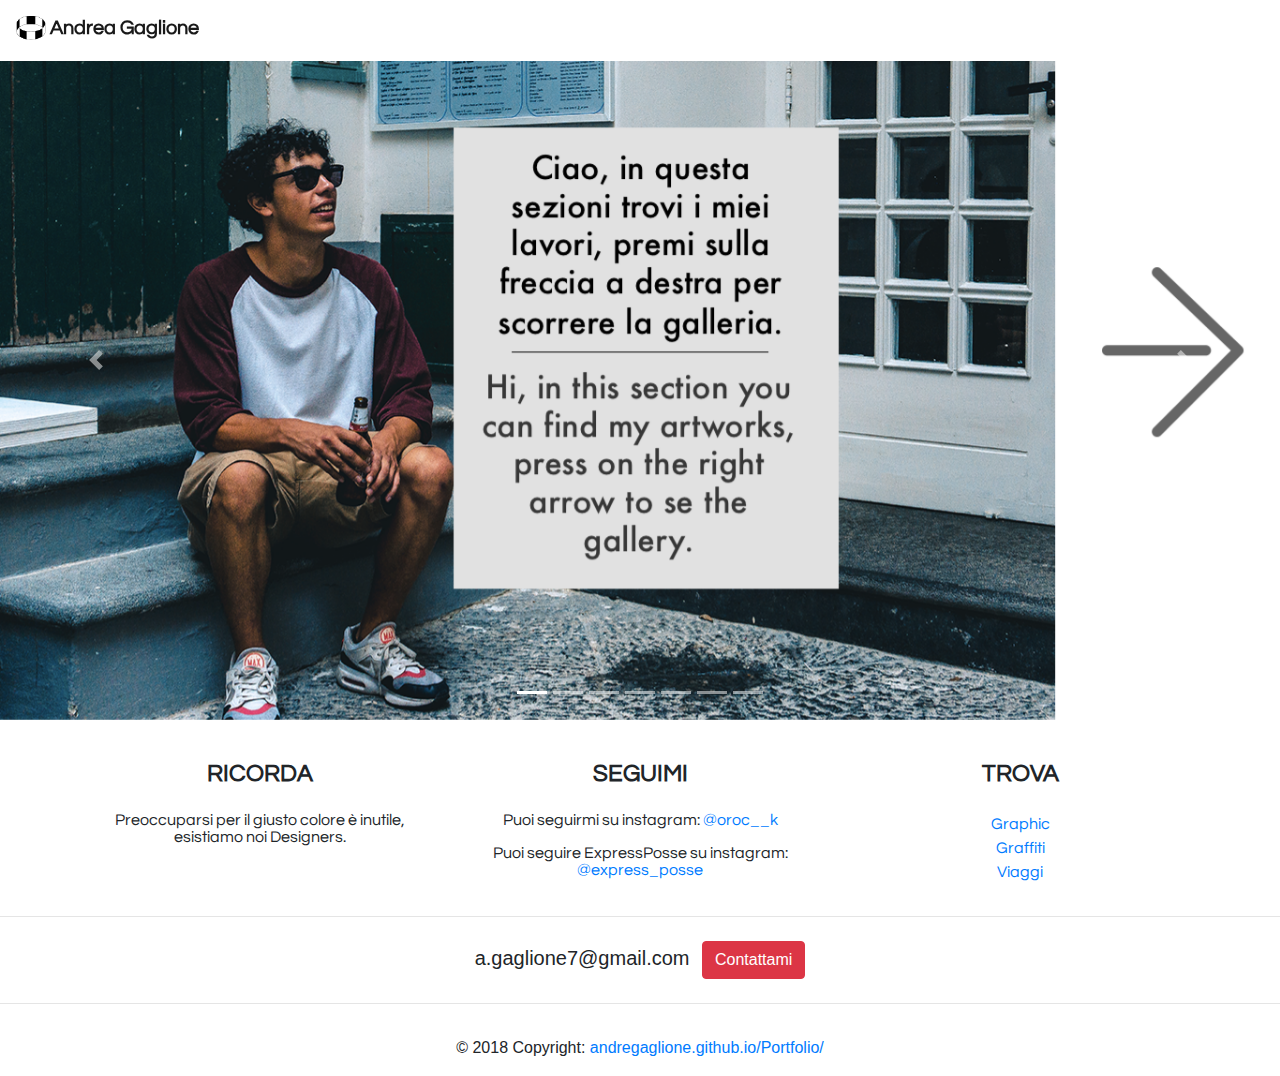
<file: Graphic.html>
<!doctype html>
<html>
<head>
<meta charset="UTF-8">
<title>Graphic</title>
<link href="Stile_Graphic.css" rel="stylesheet" type="text/css">
 
  <link rel="stylesheet" href="https://maxcdn.bootstrapcdn.com/bootstrap/4.0.0/css/bootstrap.min.css" integrity="sha384-Gn5384xqQ1aoWXA+058RXPxPg6fy4IWvTNh0E263XmFcJlSAwiGgFAW/dAiS6JXm" crossorigin="anonymous">
	
 
  <script src="https://code.jquery.com/jquery-3.2.1.slim.min.js" integrity="sha384-KJ3o2DKtIkvYIK3UENzmM7KCkRr/rE9/Qpg6aAZGJwFDMVNA/GpGFF93hXpG5KkN" crossorigin="anonymous"></script>
<script src="https://cdnjs.cloudflare.com/ajax/libs/popper.js/1.12.9/umd/popper.min.js" integrity="sha384-ApNbgh9B+Y1QKtv3Rn7W3mgPxhU9K/ScQsAP7hUibX39j7fakFPskvXusvfa0b4Q" crossorigin="anonymous"></script>
<script src="https://maxcdn.bootstrapcdn.com/bootstrap/4.0.0/js/bootstrap.min.js" integrity="sha384-JZR6Spejh4U02d8jOt6vLEHfe/JQGiRRSQQxSfFWpi1MquVdAyjUar5+76PVCmYl" crossorigin="anonymous"></script>
	
	
	
<!--The following script tag downloads a font from the Adobe Edge Web Fonts server for use within the web page. We recommend that you do not modify it.-->

</head>

<body>

	<!-- Navbar -->
<nav id="nav" class="navbar fixed-top navbar-light" style="background-color: #FFFFFF">
	<ul class="navbar-nav flex-row ml-md-auto d-none d-md-flex">
  <a class="navbar-brand" href="index.html">
    <img src="Images/Grafica/Logo_round.png" width="30" height="30" class="d-inline-block align-top" alt="">
    Andrea Gaglione
  </a>
	
      <li class="nav-item active">
        <a class="nav-link" id="menu_tag">Menù <span class="sr-only">(current)</span></a>
      </li>
		<button class="navbar-toggler" type="button" data-toggle="collapse" data-target="#navbarNavDropdown" aria-controls="navbarNavDropdown" aria-expanded="false" aria-label="Toggle navigation">
    <span class="navbar-toggler-icon"></span>
  </button>
	</ul>
  <div class="collapse navbar-collapse" id="navbarNavDropdown">
    <ul class="navbar-nav">
      <li class="nav-item active">
        <a class="nav-link" href="index.html">Home <span class="sr-only">(current)</span></a>
      </li>
	  <li class="nav-item">
        <a class="nav-link" href="Graphic.html">Grafica</a>
      </li>
      <li class="nav-item">
        <a class="nav-link" href="Graffiti.html">Graffiti</a>
      </li>
      <li class="nav-item">
        <a class="nav-link" href="Gallery.html">Viaggi</a>
      </li>
    
    
    </ul>
  </div>
</nav>
	
 <div class="carousel-item">
            <!--Mask color-->
            <div class="view">
                <img class="d-block w-100" src="Images/Grafica/Vecchia_ritratto.png" alt="Third slide">
                <div class="mask rgba-black-slight"></div>
            </div>
            <div class="carousel-caption">
                <h3 class="h3-responsive">Anonima - Metro Napoli</h3>
                <p>Ritratto realizzato con Photoshop</p>
            </div>
        </div>
		<div class="carousel-item">
            <!--Mask color-->
            <div class="view">
                <img class="d-block w-100" src="Images/Grafica/Tere_ritratto2.png" alt="Third slide">
                <div class="mask rgba-black-slight"></div>
            </div>
            <div class="carousel-caption">
                <h3 class="h3-responsive">Teresa</h3>
                <p>Ritratto realizzato con Photoshop</p>
            </div>
        </div>
		
        <div class="carousel-item">
            <div class="view">
                <img class="d-block w-100" src="Images/Grafica/COVERDESIGN.png" alt="First slide">
                <div class="mask rgba-black-light"></div>
            </div>
            <div class="carousel-caption">
                <h3 class="h3-responsive"></h3>
                <p></p>
            </div>
        </div>
<div id="carousel-example-2" class="carousel slide carousel-fade" data-ride="carousel">
    <!--Indicators-->
    <ol class="carousel-indicators">
        <li data-target="#carousel-example-2" data-slide-to="0" class="active"></li>
        <li data-target="#carousel-example-2" data-slide-to="1"></li>
        <li data-target="#carousel-example-2" data-slide-to="2"></li>
		<li data-target="#carousel-example-2" data-slide-to="3"></li>
		<li data-target="#carousel-example-2" data-slide-to="4"></li>
        <li data-target="#carousel-example-2" data-slide-to="5"></li>
		<li data-target="#carousel-example-2" data-slide-to="6"></li>
    </ol>
    <!--/.Indicators-->
    <!--Slides-->
    <div class="carousel-inner" role="listbox">
        <div class="carousel-item active">
            <div class="view">
                <img class="d-block w-100" src="Images/Grafica/Presentazione.png" alt="First slide">
                <div class="mask rgba-black-light"></div>
            </div>
            <div class="carousel-caption">
                <h3 class="h3-responsive"></h3>
                <p></p>
            </div>
        </div>
        <div class="carousel-item">
            <!--Mask color-->
            <div class="view">
                <img class="d-block w-100" src="Images/Grafica/PersonalArtworks.png" alt="Second slide">
                <div class="mask rgba-black-strong"></div>
            </div>
            <div class="carousel-caption">
                <h3 class="h3-responsive"></h3>
                <p></p>
            </div>
        </div>
        <div class="carousel-item">
            <!--Mask color-->
            <div class="view">
                <img class="d-block w-100" src="Images/Grafica/Vecchia_ritratto.png" alt="Third slide">
                <div class="mask rgba-black-slight"></div>
            </div>
            <div class="carousel-caption">
                <h3 class="h3-responsive">Anonima - Metro Napoli</h3>
                <p>Realizzato con Photoshop</p>
            </div>
        </div>
		<div class="carousel-item">
            <!--Mask color-->
            <div class="view">
                <img class="d-block w-100" src="Images/Grafica/Tere_ritratto2.png" alt="Third slide">
                <div class="mask rgba-black-slight"></div>
            </div>
            <div class="carousel-caption">
                <h3 class="h3-responsive">Teresa</h3>
                <p>Realizzato con Photoshop</p>
            </div>
        </div>
		
        <div class="carousel-item">
            <div class="view">
                <img class="d-block w-100" src="Images/Grafica/COVERDESIGN.png" alt="First slide">
                <div class="mask rgba-black-light"></div>
            </div>
            <div class="carousel-caption">
                <h3 class="h3-responsive"></h3>
                <p></p>
            </div>
        </div>
		<div class="carousel-item">
            <!--Mask color-->
            <div class="view">
                <img class="d-block w-100" src="Images/Grafica/COPETINA9.png" alt="Third slide">
                <div class="mask rgba-black-slight"></div>
            </div>
            <div class="carousel-caption">
                <h3 class="h3-responsive">Diversi Divisi</h3>
                <p>Copertina non ufficiale, Edizione a tema "razzismo"</p>
            </div>
        </div>
		<div class="carousel-item">
            <!--Mask color-->
            <div class="view">
                <img class="d-block w-100" src="Images/Grafica/bullets1.png" alt="Third slide">
                <div class="mask rgba-black-slight"></div>
            </div>
            <div class="carousel-caption">
                <h3 class="h3-responsive">Kolpo-Bullets</h3>
                <p>Copertina ufficiale</p>
            </div>
        </div>
		<div class="carousel-item">
            <!--Mask color-->
            <div class="view">
                <img class="d-block w-100" src="Images/Grafica/bullets2.png" alt="Third slide">
                <div class="mask rgba-black-slight"></div>
            </div>
            <div class="carousel-caption">
                <h3 class="h3-responsive">Kolpo-Bullets</h3>
                <p>Copertina non ufficiale</p>
            </div>
        </div>
		<div class="carousel-item">
            <div class="view">
                <img class="d-block w-100" src="Images/Grafica/LOGODESIGN.png" alt="First slide">
                <div class="mask rgba-black-light"></div>
            </div>
            <div class="carousel-caption">
                <h3 class="h3-responsive"></h3>
                <p></p>
            </div>
        </div>
		<div class="carousel-item">
            <!--Mask color-->
            <div class="view">
                <img class="d-block w-100" src="Images/Grafica/LogoDisi.png" alt="Third slide">
                <div class="mask rgba-black-slight"></div>
            </div>
            <div class="carousel-caption">
                <h3 class="h3-responsive">Disi</h3>
                <p>Logo ufficiale</p>
            </div>
        </div>
		<div class="carousel-item">
            <!--Mask color-->
            <div class="view">
                <img class="d-block w-100" src="Images/Grafica/Ticino2ride.png" alt="Third slide">
                <div class="mask rgba-black-slight"></div>
            </div>
            <div class="carousel-caption">
                <h3 class="h3-responsive">Ticino To Ride</h3>
                <p>Logo ufficiale</p>
            </div>
        </div>
		<div class="carousel-item">
            <!--Mask color-->
            <div class="view">
                <img class="d-block w-100" src="Images/Grafica/LogoMarchioni.png" alt="Third slide">
                <div class="mask rgba-black-slight"></div>
            </div>
            <div class="carousel-caption">
                <h3 class="h3-responsive">Studio Associato Marchioni Pregnolato</h3>
                <p>Logo ufficiale</p>
            </div>
        </div>
		<div class="carousel-item">
            <!--Mask color-->
            <div class="view">
                <img class="d-block w-100" src="Images/Grafica/Round.png" alt="Third slide">
                <div class="mask rgba-black-slight"></div>
            </div>
            <div class="carousel-caption">
                <h3 class="h3-responsive">Just For Fun</h3>
                <p>Logo</p>
            </div>
        </div>
    </div>
    <!--/.Slides-->
    <!--Controls-->
    <a class="carousel-control-prev" href="#carousel-example-2" role="button" data-slide="prev">
        <span class="carousel-control-prev-icon" aria-hidden="true"></span>
        <span class="sr-only">Previous</span>
    </a>
    <a class="carousel-control-next" href="#carousel-example-2" role="button" data-slide="next">
        <span class="carousel-control-next-icon" aria-hidden="true"></span>
        <span class="sr-only">Next</span>
    </a>
    <!--/.Controls-->
</div>
<!--/.Carousel Wrapper-->

<!-- Footer -->
<footer class="page-footer font-small stylish-color-dark pt-4">

    <!-- Footer Links -->
    <div class="container text-center text-md-left">

      <!-- Grid row -->
      <div class="row">

        <!-- Grid column -->
        <div class="col-md-4 mx-auto">

          <!-- Content -->
          <h5 class="font-weight-bold text-uppercase mt-3 mb-4">RICORDA</h5>
          <p class="text-paragraph">Preoccuparsi per il giusto colore è inutile, esistiamo noi Designers.</p>

        </div>
        <!-- Grid column -->

        <hr class="clearfix w-100 d-md-none">

        <!-- Grid column -->
        <div class="col-md-4 mx-auto">

          <!-- Content -->
          <h5 class="font-weight-bold text-uppercase mt-3 mb-4">SEGUIMI</h5>
			<p class="text-paragraph">Puoi seguirmi su instagram: <a href="https://www.instagram.com/oroc__k/?hl=it">@oroc__k</a></p>
						<p class="text-paragraph">Puoi seguire ExpressPosse su instagram: <a href="https://www.instagram.com/express_posse/?hl=it">@express_posse</a></p>

         

        </div>
        <!-- Grid column -->

  
     


        <hr class="clearfix w-100 d-md-none">

        <!-- Grid column -->
        <div class="col-md-4 mx-auto">

           <!-- Links -->
          <h5 class="font-weight-bold text-uppercase mt-3 mb-4">Trova</h5>

          <ul class="list-unstyled">
            <li>
              <a class="text-paragraph" href="Graphic.html">Graphic</a>
            </li>
            <li>
              <a class="text-paragraph" href="Graffiti.html">Graffiti</a>
            </li>
            <li>
              <a class="text-paragraph" href="Gallery.html">Viaggi</a>
            </li>
          </ul>

        </div>
        <!-- Grid column -->

      </div>
      <!-- Grid row -->

    </div>
    <!-- Footer Links -->

    <hr>

    <!-- Call to action -->
    <ul class="list-unstyled list-inline text-center py-2">
      <li class="list-inline-item">
        <h5 class="mb-1" class="text-paragraph">a.gaglione7@gmail.com</h5>
      </li>
      <li class="list-inline-item">
        <a href="#!" class="btn btn-danger btn-rounded">Contattami</a>
      </li>
    </ul>
    <!-- Call to action -->

    <hr>


    <!-- Copyright -->
    <div class="footer-copyright text-center py-3">© 2018 Copyright:
      <a href="https://mdbootstrap.com/bootstrap-tutorial/">andregaglione.github.io/Portfolio/</a>
    </div>
    <!-- Copyright -->

</footer>
<!-- Footer -->
</body>
</html>
</file>
<file: Stile_portfolio.css>
@charset "UTF-8";
@import url("Questrial_Regular/stylesheet.css");
@import url("code128/stylesheet.css");
/* CSS Document */


html,
body 
{
	height: 100%;
	font-family: Gotham, "Helvetica Neue", Helvetica, Arial, sans-serif;
	margin: 0;
}

#name{
	top: 20px;
	left: 30px;
	color: #EBEBEB;
	position: absolute;
}


nav {
	margin: 20px 0 0 0;
}
.navigation {
	position: relative;
	list-style: none;
	text-align: center;
	margin: 0;
}
.navigation li{
	display: inline-block;
	padding: 0 50px 0 0;
	color: #000000;
}

.slide
{
    width: 100%;
    position: relative;
    padding: 300px 0;
    text-align: center;
}

.title{
	font-family: "Questrial Regular";
	font-style: normal;
	color: #FFFFFF;
	font-weight: 600;
	font-size: 504%;
	text-shadow: 0 6px 19px #000000;
	position: relative;
	top: 50%;
	border-width: medium;
	
	text-transform: capitalize;
	border-style: solid;
}

.title:hover {
	font-family: "Questrial Regular";
	font-style: normal;
	color: #FFFFFF;
	font-weight: 600;
	font-size: 527%;
	text-shadow: 0 6px 19px #000000;
	position: relative;
	border-width: medium;
	-webkit-box-shadow: 0px 7px 60px 3px #000000;
	box-shadow: 0px 7px 60px 3px #000000;
	text-transform: capitalize;
	text-decoration: none;
}



#slide0,
#slide2,
#slide4,
#slide6
{
	height: 100%;
	background-color: #ffffff;
	box-shadow: 0 18px 14px -14px rgba(0,0,0,0.6), 0 -18px 14px -14px rgba(0,0,0,0.6);
	z-index: 10;
	
}

#slide1
{
    height: 100%;
    background-image:url('Images/Grafica/Vecchia_ritratto5000.png');
    background-color:#fff;
    background-repeat: no-repeat;
    background-size: cover;
    background-attachment: fixed;
	
}

#slide3
{
    background-image:url('Images/express_preview.png');
    background-color:#fff;
    background-repeat: no-repeat;
    background-size: cover;
    background-attachment: fixed;
}
 
#slide5
{
    background-image:url('Images/Antibes.png');
    background-color:#fff;
    background-repeat: no-repeat;
    background-size: cover;
    background-attachment: fixed;
}

#nav{
	margin-top: 0;
	
}

.text-uppercase{
	text-align: center;
	font-family: "Questrial Regular";
	font-weight: bolder;
	text-indent: 0;
	font-size: x-large;	
}
.text-paragraph{
	font-family: "Questrial Regular";
	white-space: normal;
	vertical-align: baseline;
	text-indent: 0;
	line-height: 105%;
	text-align: center;
}

.list-unstyled{
	text-align: center;	
}

.nav-link{
	font-style: normal;
	font-family: "Questrial Regular";
	font-size: larger;
	text-decoration: none;
	text-align: center;
}
.navbar-brand{
	font-family: "Questrial Regular";
	font-style: normal;
	text-align: center;
	font-weight: 600;
}
.quotes{
	font-family: "Questrial Regular";
	text-align: right;
	font-style: italic;
	font-weight: bolder;
}

.sentence{
	font-family: "Questrial Regular";
	font-weight: 700;
	text-align: center;
	position: relative;
}
#menu_tag{
	position: relative;
	margin-left: 1095px;
}
.arrow{
	
	margin-top: 124px;
}

.tenor-gif-embed{
	position: absolute;
	margin-top: 50px;
	left: 50%;
	margin-left: -200px;
	
	
}
</file>
<file: Stile_Graphic.css>
@charset "UTF-8";
@import url("Questrial_Regular/stylesheet.css");
@import url("code128/stylesheet.css");
@import url("code128/stylesheet.css");
@import url("code128/stylesheet.css");
/* CSS Document */

.h3-responsive{
	color: #000000;
}

.carousel-inner{
	position: relative;
	height: 100%;
	width: 100%;
}



nav {
	margin: 20px 0 0 0;
}

.footer{
	color: #FFFFFF;
	position: relative;
	background-color: black;
	width: 100%;
	height: 60px;
}

#copyright{
	text-align: center;
	top: 200px;
}


#logo{
	position: relative;
	left: 100px;
	top: 10px;
}
#nav{
	margin-top: 0;
	
}
.text-uppercase{
	text-align: center;
	font-family: "Questrial Regular";
	font-weight: bolder;
	text-indent: 0;
	font-size: x-large;	
}
.text-paragraph{
	text-align: center;
	font-family: "Questrial Regular";
	white-space: normal;
	vertical-align: baseline;
	text-indent: 0;
	line-height: 105%;
}

.list-unstyled{
	text-align: center;	
}

.nav-link{
	font-style: normal;
	font-family: "Questrial Regular";
	font-size: larger;
	text-decoration: none;
	text-align: center;
}
.navbar-brand{
	font-family: "Questrial Regular";
	font-style: normal;
	text-align: center;
	font-weight: 600;
}
.quotes{
	font-family: "Questrial Regular";
	text-align: right;
	font-style: italic;
	font-weight: bolder;
}
#menu_tag{
	position: relative;
	margin-left: 1080px;
}
</file>
